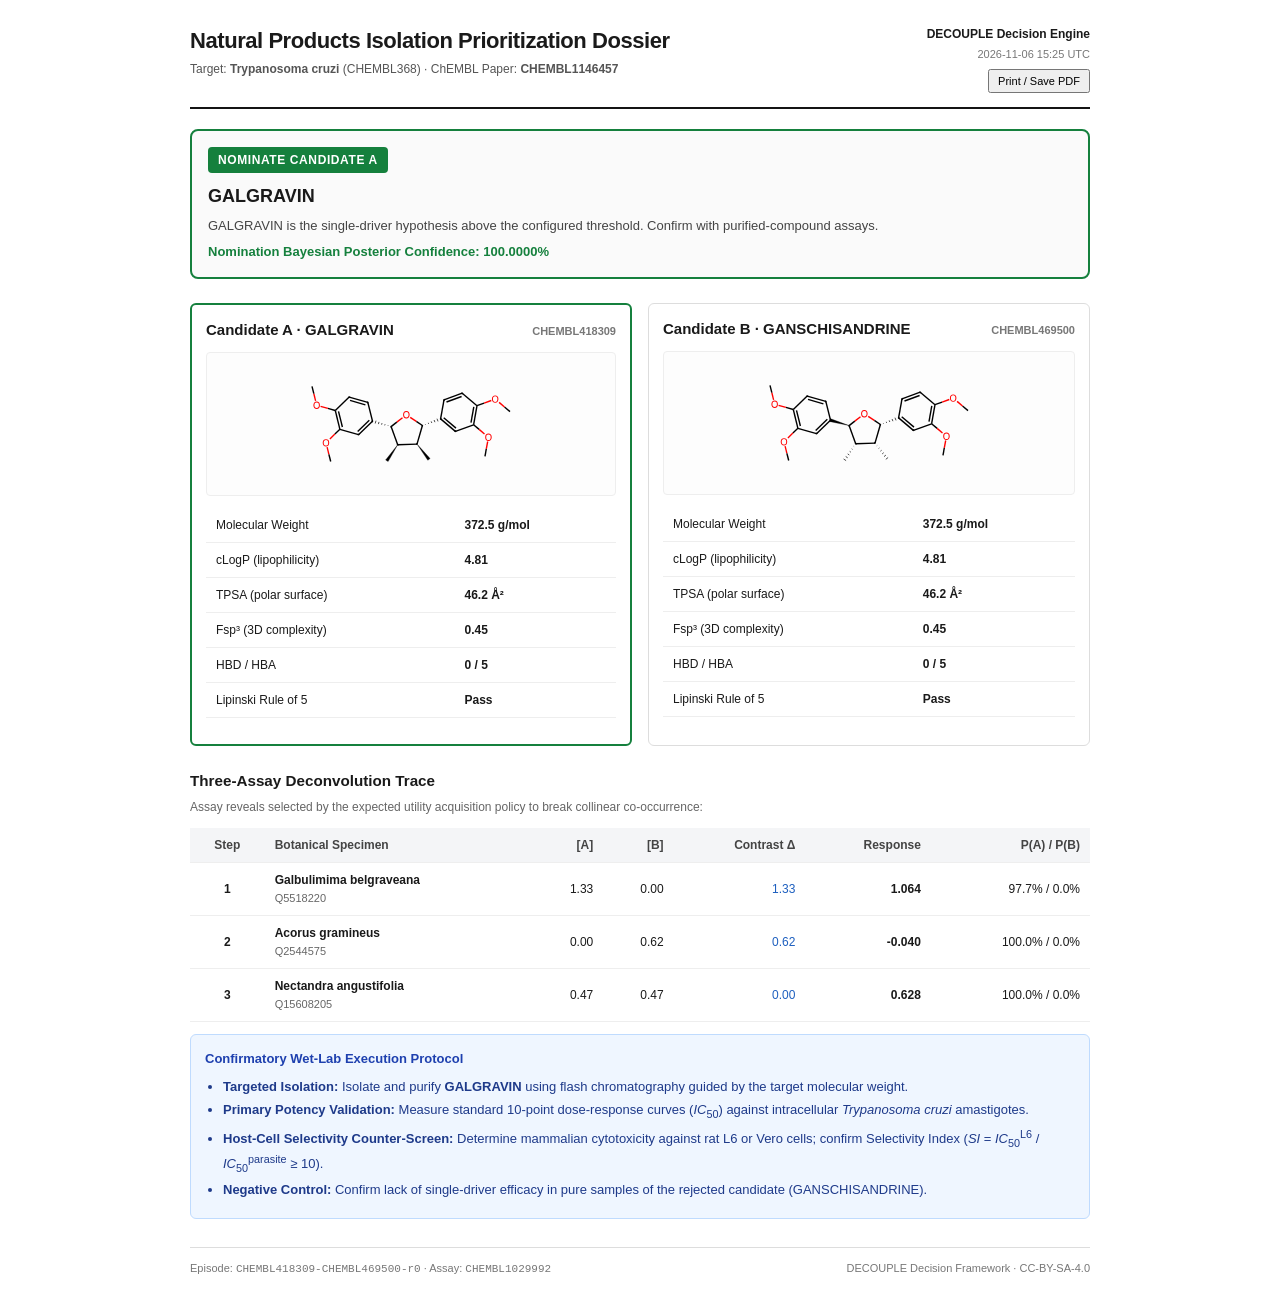
<file: results/dossier.html>
<!doctype html>
<html lang="en">
<head>
<meta charset="utf-8">
<title>DECOUPLE Isolation Dossier · CHEMBL418309-CHEMBL469500-r0</title>
<style>
  @page { size: A4; margin: 18mm; }
  body { font-family: -apple-system, BlinkMacSystemFont, "Segoe UI", Roboto, sans-serif; color: #1a1a1a; line-height: 1.5; margin: 0; padding: 24px; max-width: 900px; margin: auto; font-size: 13px; }
  .header { display: flex; justify-content: space-between; align-items: flex-start; border-bottom: 2px solid #141414; padding-bottom: 14px; margin-bottom: 20px; }
  .header h1 { margin: 0; font-size: 22px; letter-spacing: -0.02em; font-weight: 700; }
  .header p { margin: 3px 0 0; color: #555; font-size: 12px; }
  .decision-box { border: 2px solid #15803d; border-radius: 8px; padding: 16px; margin-bottom: 24px; background: #fafafa; }
  .badge { display: inline-block; background: #15803d; color: white; padding: 4px 10px; border-radius: 4px; font-weight: 700; font-size: 12px; letter-spacing: 0.05em; }
  .decision-box h2 { margin: 10px 0 6px; font-size: 18px; }
  .decision-box p { margin: 0; color: #444; }
  .candidates-grid { display: grid; grid-template-columns: 1fr 1fr; gap: 16px; margin-bottom: 24px; }
  .cand-card { border: 1px solid #ddd; border-radius: 6px; padding: 14px; background: white; }
  .cand-card h3 { margin: 0 0 10px; font-size: 15px; display: flex; justify-content: space-between; align-items: baseline; }
  .struct-box { display: flex; justify-content: center; align-items: center; background: #fdfdfd; border: 1px solid #eee; border-radius: 4px; padding: 6px; height: 130px; margin-bottom: 12px; }
  .struct-box svg { max-height: 120px; max-width: 100%; }
  table { width: 100%; border-collapse: collapse; margin: 12px 0; font-size: 12px; }
  th, td { padding: 8px 10px; border-bottom: 1px solid #eee; text-align: left; }
  th { background: #f4f5f7; font-weight: 600; color: #444; }
  .rec-box { background: #eff6ff; border: 1px solid #bfdbfe; border-radius: 6px; padding: 14px; margin-bottom: 24px; }
  .rec-box h4 { margin: 0 0 8px; color: #1e40af; font-size: 13px; }
  .rec-box ul { margin: 0; padding-left: 18px; color: #1e3a8a; }
  .rec-box li { margin-bottom: 4px; }
  .footer { border-top: 1px solid #ddd; padding-top: 12px; margin-top: 28px; font-size: 11px; color: #777; display: flex; justify-content: space-between; }
  @media print { body { padding: 0; } .no-print { display: none; } }
</style>
</head>
<body>
<div class="header">
  <div>
    <h1>Natural Products Isolation Prioritization Dossier</h1>
    <p>Target: <b>Trypanosoma cruzi</b> (CHEMBL368) · ChEMBL Paper: <b>CHEMBL1146457</b></p>
  </div>
  <div style="text-align:right;">
    <span style="font-weight:600;font-size:12px;">DECOUPLE Decision Engine</span><br>
    <span style="color:#777;font-size:11px;">2026-11-06 15:25 UTC</span><br>
    <button class="no-print" onclick="window.print()" style="margin-top:6px;padding:4px 8px;font-size:11px;cursor:pointer;">Print / Save PDF</button>
  </div>
</div>

<div class="decision-box">
  <span class="badge">NOMINATE CANDIDATE A</span>
  <h2>GALGRAVIN</h2>
  <p>GALGRAVIN is the single-driver hypothesis above the configured threshold. Confirm with purified-compound assays.</p>
  <p style="margin-top:6px;font-weight:600;color:#15803d;">Nomination Bayesian Posterior Confidence: 100.0000%</p>
</div>

<div class="candidates-grid">
  <div class="cand-card" style="border:2px solid #15803d;">
    <h3><span>Candidate A · GALGRAVIN</span> <span style="font-size:11px;color:#777;">CHEMBL418309</span></h3>
    <div class="struct-box"><?xml version='1.0' encoding='iso-8859-1'?>
<svg version='1.1' baseProfile='full'
              xmlns='http://www.w3.org/2000/svg'
                      xmlns:rdkit='http://www.rdkit.org/xml'
                      xmlns:xlink='http://www.w3.org/1999/xlink'
                  xml:space='preserve'
width='220px' height='120px' viewBox='0 0 220 120'>
<!-- END OF HEADER -->
<path class='bond-0 atom-0 atom-1' d='M 209.0,47.6 L 203.5,43.0' style='fill:none;fill-rule:evenodd;stroke:#000000;stroke-width:1.4px;stroke-linecap:butt;stroke-linejoin:miter;stroke-opacity:1' />
<path class='bond-0 atom-0 atom-1' d='M 203.5,43.0 L 198.1,38.4' style='fill:none;fill-rule:evenodd;stroke:#FF0000;stroke-width:1.4px;stroke-linecap:butt;stroke-linejoin:miter;stroke-opacity:1' />
<path class='bond-1 atom-1 atom-2' d='M 190.3,36.5 L 183.1,39.1' style='fill:none;fill-rule:evenodd;stroke:#FF0000;stroke-width:1.4px;stroke-linecap:butt;stroke-linejoin:miter;stroke-opacity:1' />
<path class='bond-1 atom-1 atom-2' d='M 183.1,39.1 L 176.0,41.7' style='fill:none;fill-rule:evenodd;stroke:#000000;stroke-width:1.4px;stroke-linecap:butt;stroke-linejoin:miter;stroke-opacity:1' />
<path class='bond-2 atom-2 atom-3' d='M 176.0,41.7 L 161.2,29.2' style='fill:none;fill-rule:evenodd;stroke:#000000;stroke-width:1.4px;stroke-linecap:butt;stroke-linejoin:miter;stroke-opacity:1' />
<path class='bond-3 atom-3 atom-4' d='M 161.2,29.2 L 143.0,35.8' style='fill:none;fill-rule:evenodd;stroke:#000000;stroke-width:1.4px;stroke-linecap:butt;stroke-linejoin:miter;stroke-opacity:1' />
<path class='bond-3 atom-3 atom-4' d='M 160.6,32.5 L 145.5,38.0' style='fill:none;fill-rule:evenodd;stroke:#000000;stroke-width:1.4px;stroke-linecap:butt;stroke-linejoin:miter;stroke-opacity:1' />
<path class='bond-4 atom-4 atom-5' d='M 143.0,35.8 L 139.6,54.9' style='fill:none;fill-rule:evenodd;stroke:#000000;stroke-width:1.4px;stroke-linecap:butt;stroke-linejoin:miter;stroke-opacity:1' />
<path class='bond-5 atom-6 atom-5' d='M 124.5,60.7 L 124.3,60.1' style='fill:none;fill-rule:evenodd;stroke:#000000;stroke-width:0.7px;stroke-linecap:butt;stroke-linejoin:miter;stroke-opacity:1' />
<path class='bond-5 atom-6 atom-5' d='M 127.6,59.9 L 127.3,58.8' style='fill:none;fill-rule:evenodd;stroke:#000000;stroke-width:0.7px;stroke-linecap:butt;stroke-linejoin:miter;stroke-opacity:1' />
<path class='bond-5 atom-6 atom-5' d='M 130.8,59.0 L 130.2,57.4' style='fill:none;fill-rule:evenodd;stroke:#000000;stroke-width:0.7px;stroke-linecap:butt;stroke-linejoin:miter;stroke-opacity:1' />
<path class='bond-5 atom-6 atom-5' d='M 133.9,58.2 L 133.1,56.0' style='fill:none;fill-rule:evenodd;stroke:#000000;stroke-width:0.7px;stroke-linecap:butt;stroke-linejoin:miter;stroke-opacity:1' />
<path class='bond-5 atom-6 atom-5' d='M 137.0,57.4 L 136.0,54.7' style='fill:none;fill-rule:evenodd;stroke:#000000;stroke-width:0.7px;stroke-linecap:butt;stroke-linejoin:miter;stroke-opacity:1' />
<path class='bond-6 atom-6 atom-7' d='M 121.4,61.5 L 115.3,57.4' style='fill:none;fill-rule:evenodd;stroke:#000000;stroke-width:1.4px;stroke-linecap:butt;stroke-linejoin:miter;stroke-opacity:1' />
<path class='bond-6 atom-6 atom-7' d='M 115.3,57.4 L 109.2,53.3' style='fill:none;fill-rule:evenodd;stroke:#FF0000;stroke-width:1.4px;stroke-linecap:butt;stroke-linejoin:miter;stroke-opacity:1' />
<path class='bond-7 atom-7 atom-8' d='M 101.5,53.7 L 95.8,58.1' style='fill:none;fill-rule:evenodd;stroke:#FF0000;stroke-width:1.4px;stroke-linecap:butt;stroke-linejoin:miter;stroke-opacity:1' />
<path class='bond-7 atom-7 atom-8' d='M 95.8,58.1 L 90.1,62.6' style='fill:none;fill-rule:evenodd;stroke:#000000;stroke-width:1.4px;stroke-linecap:butt;stroke-linejoin:miter;stroke-opacity:1' />
<path class='bond-8 atom-8 atom-9' d='M 87.1,61.4 L 86.9,62.0' style='fill:none;fill-rule:evenodd;stroke:#000000;stroke-width:0.7px;stroke-linecap:butt;stroke-linejoin:miter;stroke-opacity:1' />
<path class='bond-8 atom-8 atom-9' d='M 84.1,60.2 L 83.7,61.4' style='fill:none;fill-rule:evenodd;stroke:#000000;stroke-width:0.7px;stroke-linecap:butt;stroke-linejoin:miter;stroke-opacity:1' />
<path class='bond-8 atom-8 atom-9' d='M 81.0,59.1 L 80.6,60.7' style='fill:none;fill-rule:evenodd;stroke:#000000;stroke-width:0.7px;stroke-linecap:butt;stroke-linejoin:miter;stroke-opacity:1' />
<path class='bond-8 atom-8 atom-9' d='M 78.0,57.9 L 77.4,60.1' style='fill:none;fill-rule:evenodd;stroke:#000000;stroke-width:0.7px;stroke-linecap:butt;stroke-linejoin:miter;stroke-opacity:1' />
<path class='bond-8 atom-8 atom-9' d='M 75.0,56.7 L 74.2,59.5' style='fill:none;fill-rule:evenodd;stroke:#000000;stroke-width:0.7px;stroke-linecap:butt;stroke-linejoin:miter;stroke-opacity:1' />
<path class='bond-9 atom-9 atom-10' d='M 71.5,57.2 L 66.8,38.4' style='fill:none;fill-rule:evenodd;stroke:#000000;stroke-width:1.4px;stroke-linecap:butt;stroke-linejoin:miter;stroke-opacity:1' />
<path class='bond-10 atom-10 atom-11' d='M 66.8,38.4 L 48.2,33.1' style='fill:none;fill-rule:evenodd;stroke:#000000;stroke-width:1.4px;stroke-linecap:butt;stroke-linejoin:miter;stroke-opacity:1' />
<path class='bond-10 atom-10 atom-11' d='M 64.4,40.8 L 49.0,36.3' style='fill:none;fill-rule:evenodd;stroke:#000000;stroke-width:1.4px;stroke-linecap:butt;stroke-linejoin:miter;stroke-opacity:1' />
<path class='bond-11 atom-11 atom-12' d='M 48.2,33.1 L 34.3,46.5' style='fill:none;fill-rule:evenodd;stroke:#000000;stroke-width:1.4px;stroke-linecap:butt;stroke-linejoin:miter;stroke-opacity:1' />
<path class='bond-12 atom-12 atom-13' d='M 34.3,46.5 L 26.9,44.4' style='fill:none;fill-rule:evenodd;stroke:#000000;stroke-width:1.4px;stroke-linecap:butt;stroke-linejoin:miter;stroke-opacity:1' />
<path class='bond-12 atom-12 atom-13' d='M 26.9,44.4 L 19.6,42.3' style='fill:none;fill-rule:evenodd;stroke:#FF0000;stroke-width:1.4px;stroke-linecap:butt;stroke-linejoin:miter;stroke-opacity:1' />
<path class='bond-13 atom-13 atom-14' d='M 14.6,36.9 L 12.8,29.7' style='fill:none;fill-rule:evenodd;stroke:#FF0000;stroke-width:1.4px;stroke-linecap:butt;stroke-linejoin:miter;stroke-opacity:1' />
<path class='bond-13 atom-13 atom-14' d='M 12.8,29.7 L 11.0,22.4' style='fill:none;fill-rule:evenodd;stroke:#000000;stroke-width:1.4px;stroke-linecap:butt;stroke-linejoin:miter;stroke-opacity:1' />
<path class='bond-14 atom-12 atom-15' d='M 34.3,46.5 L 38.9,65.3' style='fill:none;fill-rule:evenodd;stroke:#000000;stroke-width:1.4px;stroke-linecap:butt;stroke-linejoin:miter;stroke-opacity:1' />
<path class='bond-14 atom-12 atom-15' d='M 37.5,47.4 L 41.4,63.0' style='fill:none;fill-rule:evenodd;stroke:#000000;stroke-width:1.4px;stroke-linecap:butt;stroke-linejoin:miter;stroke-opacity:1' />
<path class='bond-15 atom-15 atom-16' d='M 38.9,65.3 L 33.9,70.1' style='fill:none;fill-rule:evenodd;stroke:#000000;stroke-width:1.4px;stroke-linecap:butt;stroke-linejoin:miter;stroke-opacity:1' />
<path class='bond-15 atom-15 atom-16' d='M 33.9,70.1 L 28.9,75.0' style='fill:none;fill-rule:evenodd;stroke:#FF0000;stroke-width:1.4px;stroke-linecap:butt;stroke-linejoin:miter;stroke-opacity:1' />
<path class='bond-16 atom-16 atom-17' d='M 26.1,83.1 L 27.9,90.3' style='fill:none;fill-rule:evenodd;stroke:#FF0000;stroke-width:1.4px;stroke-linecap:butt;stroke-linejoin:miter;stroke-opacity:1' />
<path class='bond-16 atom-16 atom-17' d='M 27.9,90.3 L 29.7,97.5' style='fill:none;fill-rule:evenodd;stroke:#000000;stroke-width:1.4px;stroke-linecap:butt;stroke-linejoin:miter;stroke-opacity:1' />
<path class='bond-17 atom-15 atom-18' d='M 38.9,65.3 L 57.5,70.7' style='fill:none;fill-rule:evenodd;stroke:#000000;stroke-width:1.4px;stroke-linecap:butt;stroke-linejoin:miter;stroke-opacity:1' />
<path class='bond-18 atom-8 atom-19' d='M 90.1,62.6 L 96.7,80.8' style='fill:none;fill-rule:evenodd;stroke:#000000;stroke-width:1.4px;stroke-linecap:butt;stroke-linejoin:miter;stroke-opacity:1' />
<path class='bond-19 atom-19 atom-20' d='M 96.7,80.8 L 87.1,97.6 L 84.6,96.0 Z' style='fill:#000000;fill-rule:evenodd;fill-opacity:1;stroke:#000000;stroke-width:0.3px;stroke-linecap:butt;stroke-linejoin:miter;stroke-miterlimit:10;stroke-opacity:1;' />
<path class='bond-20 atom-19 atom-21' d='M 96.7,80.8 L 116.0,80.1' style='fill:none;fill-rule:evenodd;stroke:#000000;stroke-width:1.4px;stroke-linecap:butt;stroke-linejoin:miter;stroke-opacity:1' />
<path class='bond-21 atom-21 atom-22' d='M 116.0,80.1 L 129.1,94.5 L 126.8,96.3 Z' style='fill:#000000;fill-rule:evenodd;fill-opacity:1;stroke:#000000;stroke-width:0.3px;stroke-linecap:butt;stroke-linejoin:miter;stroke-miterlimit:10;stroke-opacity:1;' />
<path class='bond-22 atom-5 atom-23' d='M 139.6,54.9 L 154.4,67.4' style='fill:none;fill-rule:evenodd;stroke:#000000;stroke-width:1.4px;stroke-linecap:butt;stroke-linejoin:miter;stroke-opacity:1' />
<path class='bond-22 atom-5 atom-23' d='M 142.7,53.8 L 155.0,64.1' style='fill:none;fill-rule:evenodd;stroke:#000000;stroke-width:1.4px;stroke-linecap:butt;stroke-linejoin:miter;stroke-opacity:1' />
<path class='bond-23 atom-23 atom-24' d='M 154.4,67.4 L 172.6,60.8' style='fill:none;fill-rule:evenodd;stroke:#000000;stroke-width:1.4px;stroke-linecap:butt;stroke-linejoin:miter;stroke-opacity:1' />
<path class='bond-24 atom-24 atom-25' d='M 172.6,60.8 L 178.1,65.4' style='fill:none;fill-rule:evenodd;stroke:#000000;stroke-width:1.4px;stroke-linecap:butt;stroke-linejoin:miter;stroke-opacity:1' />
<path class='bond-24 atom-24 atom-25' d='M 178.1,65.4 L 183.5,70.0' style='fill:none;fill-rule:evenodd;stroke:#FF0000;stroke-width:1.4px;stroke-linecap:butt;stroke-linejoin:miter;stroke-opacity:1' />
<path class='bond-25 atom-25 atom-26' d='M 186.7,77.5 L 185.3,84.9' style='fill:none;fill-rule:evenodd;stroke:#FF0000;stroke-width:1.4px;stroke-linecap:butt;stroke-linejoin:miter;stroke-opacity:1' />
<path class='bond-25 atom-25 atom-26' d='M 185.3,84.9 L 184.0,92.3' style='fill:none;fill-rule:evenodd;stroke:#000000;stroke-width:1.4px;stroke-linecap:butt;stroke-linejoin:miter;stroke-opacity:1' />
<path class='bond-26 atom-24 atom-2' d='M 172.6,60.8 L 176.0,41.7' style='fill:none;fill-rule:evenodd;stroke:#000000;stroke-width:1.4px;stroke-linecap:butt;stroke-linejoin:miter;stroke-opacity:1' />
<path class='bond-26 atom-24 atom-2' d='M 170.0,58.6 L 172.8,42.8' style='fill:none;fill-rule:evenodd;stroke:#000000;stroke-width:1.4px;stroke-linecap:butt;stroke-linejoin:miter;stroke-opacity:1' />
<path class='bond-27 atom-21 atom-6' d='M 116.0,80.1 L 121.4,61.5' style='fill:none;fill-rule:evenodd;stroke:#000000;stroke-width:1.4px;stroke-linecap:butt;stroke-linejoin:miter;stroke-opacity:1' />
<path class='bond-28 atom-18 atom-9' d='M 57.5,70.7 L 71.5,57.2' style='fill:none;fill-rule:evenodd;stroke:#000000;stroke-width:1.4px;stroke-linecap:butt;stroke-linejoin:miter;stroke-opacity:1' />
<path class='bond-28 atom-18 atom-9' d='M 56.7,67.4 L 68.3,56.3' style='fill:none;fill-rule:evenodd;stroke:#000000;stroke-width:1.4px;stroke-linecap:butt;stroke-linejoin:miter;stroke-opacity:1' />
<path d='M 161.9,29.9 L 161.2,29.2 L 160.3,29.6' style='fill:none;stroke:#000000;stroke-width:1.4px;stroke-linecap:butt;stroke-linejoin:miter;stroke-miterlimit:10;stroke-opacity:1;' />
<path d='M 143.9,35.5 L 143.0,35.8 L 142.8,36.8' style='fill:none;stroke:#000000;stroke-width:1.4px;stroke-linecap:butt;stroke-linejoin:miter;stroke-miterlimit:10;stroke-opacity:1;' />
<path d='M 139.8,54.0 L 139.6,54.9 L 140.3,55.5' style='fill:none;stroke:#000000;stroke-width:1.4px;stroke-linecap:butt;stroke-linejoin:miter;stroke-miterlimit:10;stroke-opacity:1;' />
<path d='M 121.1,61.3 L 121.4,61.5 L 121.1,62.4' style='fill:none;stroke:#000000;stroke-width:1.4px;stroke-linecap:butt;stroke-linejoin:miter;stroke-miterlimit:10;stroke-opacity:1;' />
<path d='M 90.4,62.4 L 90.1,62.6 L 90.4,63.5' style='fill:none;stroke:#000000;stroke-width:1.4px;stroke-linecap:butt;stroke-linejoin:miter;stroke-miterlimit:10;stroke-opacity:1;' />
<path d='M 71.2,56.3 L 71.5,57.2 L 70.8,57.9' style='fill:none;stroke:#000000;stroke-width:1.4px;stroke-linecap:butt;stroke-linejoin:miter;stroke-miterlimit:10;stroke-opacity:1;' />
<path d='M 67.0,39.4 L 66.8,38.4 L 65.9,38.2' style='fill:none;stroke:#000000;stroke-width:1.4px;stroke-linecap:butt;stroke-linejoin:miter;stroke-miterlimit:10;stroke-opacity:1;' />
<path d='M 49.1,33.3 L 48.2,33.1 L 47.5,33.8' style='fill:none;stroke:#000000;stroke-width:1.4px;stroke-linecap:butt;stroke-linejoin:miter;stroke-miterlimit:10;stroke-opacity:1;' />
<path d='M 56.6,70.4 L 57.5,70.7 L 58.2,70.0' style='fill:none;stroke:#000000;stroke-width:1.4px;stroke-linecap:butt;stroke-linejoin:miter;stroke-miterlimit:10;stroke-opacity:1;' />
<path d='M 96.4,79.9 L 96.7,80.8 L 97.7,80.7' style='fill:none;stroke:#000000;stroke-width:1.4px;stroke-linecap:butt;stroke-linejoin:miter;stroke-miterlimit:10;stroke-opacity:1;' />
<path d='M 115.1,80.1 L 116.0,80.1 L 116.3,79.2' style='fill:none;stroke:#000000;stroke-width:1.4px;stroke-linecap:butt;stroke-linejoin:miter;stroke-miterlimit:10;stroke-opacity:1;' />
<path d='M 153.7,66.7 L 154.4,67.4 L 155.3,67.0' style='fill:none;stroke:#000000;stroke-width:1.4px;stroke-linecap:butt;stroke-linejoin:miter;stroke-miterlimit:10;stroke-opacity:1;' />
<path class='atom-1' d='M 190.9 35.1
Q 190.9 33.4, 191.8 32.5
Q 192.6 31.5, 194.2 31.5
Q 195.8 31.5, 196.6 32.5
Q 197.4 33.4, 197.4 35.1
Q 197.4 36.8, 196.6 37.8
Q 195.7 38.8, 194.2 38.8
Q 192.6 38.8, 191.8 37.8
Q 190.9 36.8, 190.9 35.1
M 194.2 38.0
Q 195.3 38.0, 195.8 37.3
Q 196.4 36.5, 196.4 35.1
Q 196.4 33.7, 195.8 33.0
Q 195.3 32.3, 194.2 32.3
Q 193.1 32.3, 192.5 33.0
Q 191.9 33.7, 191.9 35.1
Q 191.9 36.5, 192.5 37.3
Q 193.1 38.0, 194.2 38.0
' fill='#FF0000'/>
<path class='atom-7' d='M 102.1 50.7
Q 102.1 49.0, 102.9 48.0
Q 103.8 47.1, 105.3 47.1
Q 106.9 47.1, 107.8 48.0
Q 108.6 49.0, 108.6 50.7
Q 108.6 52.4, 107.7 53.4
Q 106.9 54.4, 105.3 54.4
Q 103.8 54.4, 102.9 53.4
Q 102.1 52.4, 102.1 50.7
M 105.3 53.6
Q 106.4 53.6, 107.0 52.8
Q 107.6 52.1, 107.6 50.7
Q 107.6 49.3, 107.0 48.6
Q 106.4 47.9, 105.3 47.9
Q 104.3 47.9, 103.7 48.6
Q 103.1 49.3, 103.1 50.7
Q 103.1 52.1, 103.7 52.8
Q 104.3 53.6, 105.3 53.6
' fill='#FF0000'/>
<path class='atom-13' d='M 12.4 41.2
Q 12.4 39.5, 13.3 38.5
Q 14.1 37.6, 15.7 37.6
Q 17.2 37.6, 18.1 38.5
Q 18.9 39.5, 18.9 41.2
Q 18.9 42.9, 18.1 43.9
Q 17.2 44.9, 15.7 44.9
Q 14.1 44.9, 13.3 43.9
Q 12.4 42.9, 12.4 41.2
M 15.7 44.1
Q 16.7 44.1, 17.3 43.3
Q 17.9 42.6, 17.9 41.2
Q 17.9 39.8, 17.3 39.1
Q 16.7 38.4, 15.7 38.4
Q 14.6 38.4, 14.0 39.1
Q 13.4 39.8, 13.4 41.2
Q 13.4 42.6, 14.0 43.3
Q 14.6 44.1, 15.7 44.1
' fill='#FF0000'/>
<path class='atom-16' d='M 21.7 78.8
Q 21.7 77.1, 22.6 76.1
Q 23.4 75.2, 25.0 75.2
Q 26.6 75.2, 27.4 76.1
Q 28.2 77.1, 28.2 78.8
Q 28.2 80.5, 27.4 81.5
Q 26.5 82.4, 25.0 82.4
Q 23.4 82.4, 22.6 81.5
Q 21.7 80.5, 21.7 78.8
M 25.0 81.6
Q 26.1 81.6, 26.7 80.9
Q 27.2 80.2, 27.2 78.8
Q 27.2 77.4, 26.7 76.7
Q 26.1 76.0, 25.0 76.0
Q 23.9 76.0, 23.3 76.7
Q 22.7 77.4, 22.7 78.8
Q 22.7 80.2, 23.3 80.9
Q 23.9 81.6, 25.0 81.6
' fill='#FF0000'/>
<path class='atom-25' d='M 184.2 73.2
Q 184.2 71.5, 185.0 70.6
Q 185.9 69.6, 187.4 69.6
Q 189.0 69.6, 189.8 70.6
Q 190.7 71.5, 190.7 73.2
Q 190.7 75.0, 189.8 75.9
Q 189.0 76.9, 187.4 76.9
Q 185.9 76.9, 185.0 75.9
Q 184.2 75.0, 184.2 73.2
M 187.4 76.1
Q 188.5 76.1, 189.1 75.4
Q 189.7 74.7, 189.7 73.2
Q 189.7 71.8, 189.1 71.1
Q 188.5 70.4, 187.4 70.4
Q 186.3 70.4, 185.8 71.1
Q 185.2 71.8, 185.2 73.2
Q 185.2 74.7, 185.8 75.4
Q 186.3 76.1, 187.4 76.1
' fill='#FF0000'/>
</svg>
</div>
    <table>
      <tr><td>Molecular Weight</td><td><b>372.5 g/mol</b></td></tr>
      <tr><td>cLogP (lipophilicity)</td><td><b>4.81</b></td></tr>
      <tr><td>TPSA (polar surface)</td><td><b>46.2 Å²</b></td></tr>
      <tr><td>Fsp³ (3D complexity)</td><td><b>0.45</b></td></tr>
      <tr><td>HBD / HBA</td><td><b>0 / 5</b></td></tr>
      <tr><td>Lipinski Rule of 5</td><td><b>Pass</b></td></tr>
    </table>
  </div>
  <div class="cand-card" style="">
    <h3><span>Candidate B · GANSCHISANDRINE</span> <span style="font-size:11px;color:#777;">CHEMBL469500</span></h3>
    <div class="struct-box"><?xml version='1.0' encoding='iso-8859-1'?>
<svg version='1.1' baseProfile='full'
              xmlns='http://www.w3.org/2000/svg'
                      xmlns:rdkit='http://www.rdkit.org/xml'
                      xmlns:xlink='http://www.w3.org/1999/xlink'
                  xml:space='preserve'
width='220px' height='120px' viewBox='0 0 220 120'>
<!-- END OF HEADER -->
<path class='bond-0 atom-0 atom-1' d='M 209.0,47.6 L 203.5,43.0' style='fill:none;fill-rule:evenodd;stroke:#000000;stroke-width:1.4px;stroke-linecap:butt;stroke-linejoin:miter;stroke-opacity:1' />
<path class='bond-0 atom-0 atom-1' d='M 203.5,43.0 L 198.1,38.4' style='fill:none;fill-rule:evenodd;stroke:#FF0000;stroke-width:1.4px;stroke-linecap:butt;stroke-linejoin:miter;stroke-opacity:1' />
<path class='bond-1 atom-1 atom-2' d='M 190.3,36.5 L 183.1,39.1' style='fill:none;fill-rule:evenodd;stroke:#FF0000;stroke-width:1.4px;stroke-linecap:butt;stroke-linejoin:miter;stroke-opacity:1' />
<path class='bond-1 atom-1 atom-2' d='M 183.1,39.1 L 176.0,41.7' style='fill:none;fill-rule:evenodd;stroke:#000000;stroke-width:1.4px;stroke-linecap:butt;stroke-linejoin:miter;stroke-opacity:1' />
<path class='bond-2 atom-2 atom-3' d='M 176.0,41.7 L 161.2,29.2' style='fill:none;fill-rule:evenodd;stroke:#000000;stroke-width:1.4px;stroke-linecap:butt;stroke-linejoin:miter;stroke-opacity:1' />
<path class='bond-3 atom-3 atom-4' d='M 161.2,29.2 L 143.0,35.8' style='fill:none;fill-rule:evenodd;stroke:#000000;stroke-width:1.4px;stroke-linecap:butt;stroke-linejoin:miter;stroke-opacity:1' />
<path class='bond-3 atom-3 atom-4' d='M 160.6,32.5 L 145.5,38.0' style='fill:none;fill-rule:evenodd;stroke:#000000;stroke-width:1.4px;stroke-linecap:butt;stroke-linejoin:miter;stroke-opacity:1' />
<path class='bond-4 atom-4 atom-5' d='M 143.0,35.8 L 139.6,54.9' style='fill:none;fill-rule:evenodd;stroke:#000000;stroke-width:1.4px;stroke-linecap:butt;stroke-linejoin:miter;stroke-opacity:1' />
<path class='bond-5 atom-6 atom-5' d='M 124.5,60.7 L 124.3,60.1' style='fill:none;fill-rule:evenodd;stroke:#000000;stroke-width:0.7px;stroke-linecap:butt;stroke-linejoin:miter;stroke-opacity:1' />
<path class='bond-5 atom-6 atom-5' d='M 127.6,59.9 L 127.3,58.8' style='fill:none;fill-rule:evenodd;stroke:#000000;stroke-width:0.7px;stroke-linecap:butt;stroke-linejoin:miter;stroke-opacity:1' />
<path class='bond-5 atom-6 atom-5' d='M 130.8,59.0 L 130.2,57.4' style='fill:none;fill-rule:evenodd;stroke:#000000;stroke-width:0.7px;stroke-linecap:butt;stroke-linejoin:miter;stroke-opacity:1' />
<path class='bond-5 atom-6 atom-5' d='M 133.9,58.2 L 133.1,56.0' style='fill:none;fill-rule:evenodd;stroke:#000000;stroke-width:0.7px;stroke-linecap:butt;stroke-linejoin:miter;stroke-opacity:1' />
<path class='bond-5 atom-6 atom-5' d='M 137.0,57.4 L 136.0,54.7' style='fill:none;fill-rule:evenodd;stroke:#000000;stroke-width:0.7px;stroke-linecap:butt;stroke-linejoin:miter;stroke-opacity:1' />
<path class='bond-6 atom-6 atom-7' d='M 121.4,61.5 L 115.3,57.4' style='fill:none;fill-rule:evenodd;stroke:#000000;stroke-width:1.4px;stroke-linecap:butt;stroke-linejoin:miter;stroke-opacity:1' />
<path class='bond-6 atom-6 atom-7' d='M 115.3,57.4 L 109.2,53.3' style='fill:none;fill-rule:evenodd;stroke:#FF0000;stroke-width:1.4px;stroke-linecap:butt;stroke-linejoin:miter;stroke-opacity:1' />
<path class='bond-7 atom-7 atom-8' d='M 101.5,53.7 L 95.8,58.1' style='fill:none;fill-rule:evenodd;stroke:#FF0000;stroke-width:1.4px;stroke-linecap:butt;stroke-linejoin:miter;stroke-opacity:1' />
<path class='bond-7 atom-7 atom-8' d='M 95.8,58.1 L 90.1,62.6' style='fill:none;fill-rule:evenodd;stroke:#000000;stroke-width:1.4px;stroke-linecap:butt;stroke-linejoin:miter;stroke-opacity:1' />
<path class='bond-8 atom-8 atom-9' d='M 90.1,62.6 L 70.2,58.4 L 71.5,57.2 L 71.1,55.5 Z' style='fill:#000000;fill-rule:evenodd;fill-opacity:1;stroke:#000000;stroke-width:0.3px;stroke-linecap:butt;stroke-linejoin:miter;stroke-miterlimit:10;stroke-opacity:1;' />
<path class='bond-9 atom-9 atom-10' d='M 71.5,57.2 L 66.8,38.4' style='fill:none;fill-rule:evenodd;stroke:#000000;stroke-width:1.4px;stroke-linecap:butt;stroke-linejoin:miter;stroke-opacity:1' />
<path class='bond-10 atom-10 atom-11' d='M 66.8,38.4 L 48.2,33.1' style='fill:none;fill-rule:evenodd;stroke:#000000;stroke-width:1.4px;stroke-linecap:butt;stroke-linejoin:miter;stroke-opacity:1' />
<path class='bond-10 atom-10 atom-11' d='M 64.4,40.8 L 49.0,36.3' style='fill:none;fill-rule:evenodd;stroke:#000000;stroke-width:1.4px;stroke-linecap:butt;stroke-linejoin:miter;stroke-opacity:1' />
<path class='bond-11 atom-11 atom-12' d='M 48.2,33.1 L 34.3,46.5' style='fill:none;fill-rule:evenodd;stroke:#000000;stroke-width:1.4px;stroke-linecap:butt;stroke-linejoin:miter;stroke-opacity:1' />
<path class='bond-12 atom-12 atom-13' d='M 34.3,46.5 L 26.9,44.4' style='fill:none;fill-rule:evenodd;stroke:#000000;stroke-width:1.4px;stroke-linecap:butt;stroke-linejoin:miter;stroke-opacity:1' />
<path class='bond-12 atom-12 atom-13' d='M 26.9,44.4 L 19.6,42.3' style='fill:none;fill-rule:evenodd;stroke:#FF0000;stroke-width:1.4px;stroke-linecap:butt;stroke-linejoin:miter;stroke-opacity:1' />
<path class='bond-13 atom-13 atom-14' d='M 14.6,36.9 L 12.8,29.7' style='fill:none;fill-rule:evenodd;stroke:#FF0000;stroke-width:1.4px;stroke-linecap:butt;stroke-linejoin:miter;stroke-opacity:1' />
<path class='bond-13 atom-13 atom-14' d='M 12.8,29.7 L 11.0,22.4' style='fill:none;fill-rule:evenodd;stroke:#000000;stroke-width:1.4px;stroke-linecap:butt;stroke-linejoin:miter;stroke-opacity:1' />
<path class='bond-14 atom-12 atom-15' d='M 34.3,46.5 L 38.9,65.3' style='fill:none;fill-rule:evenodd;stroke:#000000;stroke-width:1.4px;stroke-linecap:butt;stroke-linejoin:miter;stroke-opacity:1' />
<path class='bond-14 atom-12 atom-15' d='M 37.5,47.4 L 41.4,63.0' style='fill:none;fill-rule:evenodd;stroke:#000000;stroke-width:1.4px;stroke-linecap:butt;stroke-linejoin:miter;stroke-opacity:1' />
<path class='bond-15 atom-15 atom-16' d='M 38.9,65.3 L 33.9,70.1' style='fill:none;fill-rule:evenodd;stroke:#000000;stroke-width:1.4px;stroke-linecap:butt;stroke-linejoin:miter;stroke-opacity:1' />
<path class='bond-15 atom-15 atom-16' d='M 33.9,70.1 L 28.9,75.0' style='fill:none;fill-rule:evenodd;stroke:#FF0000;stroke-width:1.4px;stroke-linecap:butt;stroke-linejoin:miter;stroke-opacity:1' />
<path class='bond-16 atom-16 atom-17' d='M 26.1,83.1 L 27.9,90.3' style='fill:none;fill-rule:evenodd;stroke:#FF0000;stroke-width:1.4px;stroke-linecap:butt;stroke-linejoin:miter;stroke-opacity:1' />
<path class='bond-16 atom-16 atom-17' d='M 27.9,90.3 L 29.7,97.5' style='fill:none;fill-rule:evenodd;stroke:#000000;stroke-width:1.4px;stroke-linecap:butt;stroke-linejoin:miter;stroke-opacity:1' />
<path class='bond-17 atom-15 atom-18' d='M 38.9,65.3 L 57.5,70.7' style='fill:none;fill-rule:evenodd;stroke:#000000;stroke-width:1.4px;stroke-linecap:butt;stroke-linejoin:miter;stroke-opacity:1' />
<path class='bond-18 atom-8 atom-19' d='M 90.1,62.6 L 96.7,80.8' style='fill:none;fill-rule:evenodd;stroke:#000000;stroke-width:1.4px;stroke-linecap:butt;stroke-linejoin:miter;stroke-opacity:1' />
<path class='bond-19 atom-19 atom-20' d='M 95.1,83.6 L 94.7,83.3' style='fill:none;fill-rule:evenodd;stroke:#000000;stroke-width:0.7px;stroke-linecap:butt;stroke-linejoin:miter;stroke-opacity:1' />
<path class='bond-19 atom-19 atom-20' d='M 93.5,86.4 L 92.7,85.8' style='fill:none;fill-rule:evenodd;stroke:#000000;stroke-width:0.7px;stroke-linecap:butt;stroke-linejoin:miter;stroke-opacity:1' />
<path class='bond-19 atom-19 atom-20' d='M 91.9,89.2 L 90.7,88.4' style='fill:none;fill-rule:evenodd;stroke:#000000;stroke-width:0.7px;stroke-linecap:butt;stroke-linejoin:miter;stroke-opacity:1' />
<path class='bond-19 atom-19 atom-20' d='M 90.3,92.0 L 88.7,90.9' style='fill:none;fill-rule:evenodd;stroke:#000000;stroke-width:0.7px;stroke-linecap:butt;stroke-linejoin:miter;stroke-opacity:1' />
<path class='bond-19 atom-19 atom-20' d='M 88.7,94.8 L 86.7,93.5' style='fill:none;fill-rule:evenodd;stroke:#000000;stroke-width:0.7px;stroke-linecap:butt;stroke-linejoin:miter;stroke-opacity:1' />
<path class='bond-19 atom-19 atom-20' d='M 87.1,97.6 L 84.6,96.0' style='fill:none;fill-rule:evenodd;stroke:#000000;stroke-width:0.7px;stroke-linecap:butt;stroke-linejoin:miter;stroke-opacity:1' />
<path class='bond-20 atom-19 atom-21' d='M 96.7,80.8 L 116.0,80.1' style='fill:none;fill-rule:evenodd;stroke:#000000;stroke-width:1.4px;stroke-linecap:butt;stroke-linejoin:miter;stroke-opacity:1' />
<path class='bond-21 atom-21 atom-22' d='M 118.2,82.5 L 117.8,82.8' style='fill:none;fill-rule:evenodd;stroke:#000000;stroke-width:0.7px;stroke-linecap:butt;stroke-linejoin:miter;stroke-opacity:1' />
<path class='bond-21 atom-21 atom-22' d='M 120.4,84.9 L 119.6,85.5' style='fill:none;fill-rule:evenodd;stroke:#000000;stroke-width:0.7px;stroke-linecap:butt;stroke-linejoin:miter;stroke-opacity:1' />
<path class='bond-21 atom-21 atom-22' d='M 122.6,87.3 L 121.4,88.2' style='fill:none;fill-rule:evenodd;stroke:#000000;stroke-width:0.7px;stroke-linecap:butt;stroke-linejoin:miter;stroke-opacity:1' />
<path class='bond-21 atom-21 atom-22' d='M 124.7,89.7 L 123.2,90.9' style='fill:none;fill-rule:evenodd;stroke:#000000;stroke-width:0.7px;stroke-linecap:butt;stroke-linejoin:miter;stroke-opacity:1' />
<path class='bond-21 atom-21 atom-22' d='M 126.9,92.1 L 125.0,93.6' style='fill:none;fill-rule:evenodd;stroke:#000000;stroke-width:0.7px;stroke-linecap:butt;stroke-linejoin:miter;stroke-opacity:1' />
<path class='bond-21 atom-21 atom-22' d='M 129.1,94.5 L 126.8,96.3' style='fill:none;fill-rule:evenodd;stroke:#000000;stroke-width:0.7px;stroke-linecap:butt;stroke-linejoin:miter;stroke-opacity:1' />
<path class='bond-22 atom-5 atom-23' d='M 139.6,54.9 L 154.4,67.4' style='fill:none;fill-rule:evenodd;stroke:#000000;stroke-width:1.4px;stroke-linecap:butt;stroke-linejoin:miter;stroke-opacity:1' />
<path class='bond-22 atom-5 atom-23' d='M 142.7,53.8 L 155.0,64.1' style='fill:none;fill-rule:evenodd;stroke:#000000;stroke-width:1.4px;stroke-linecap:butt;stroke-linejoin:miter;stroke-opacity:1' />
<path class='bond-23 atom-23 atom-24' d='M 154.4,67.4 L 172.6,60.8' style='fill:none;fill-rule:evenodd;stroke:#000000;stroke-width:1.4px;stroke-linecap:butt;stroke-linejoin:miter;stroke-opacity:1' />
<path class='bond-24 atom-24 atom-25' d='M 172.6,60.8 L 178.1,65.4' style='fill:none;fill-rule:evenodd;stroke:#000000;stroke-width:1.4px;stroke-linecap:butt;stroke-linejoin:miter;stroke-opacity:1' />
<path class='bond-24 atom-24 atom-25' d='M 178.1,65.4 L 183.5,70.0' style='fill:none;fill-rule:evenodd;stroke:#FF0000;stroke-width:1.4px;stroke-linecap:butt;stroke-linejoin:miter;stroke-opacity:1' />
<path class='bond-25 atom-25 atom-26' d='M 186.7,77.5 L 185.3,84.9' style='fill:none;fill-rule:evenodd;stroke:#FF0000;stroke-width:1.4px;stroke-linecap:butt;stroke-linejoin:miter;stroke-opacity:1' />
<path class='bond-25 atom-25 atom-26' d='M 185.3,84.9 L 184.0,92.3' style='fill:none;fill-rule:evenodd;stroke:#000000;stroke-width:1.4px;stroke-linecap:butt;stroke-linejoin:miter;stroke-opacity:1' />
<path class='bond-26 atom-24 atom-2' d='M 172.6,60.8 L 176.0,41.7' style='fill:none;fill-rule:evenodd;stroke:#000000;stroke-width:1.4px;stroke-linecap:butt;stroke-linejoin:miter;stroke-opacity:1' />
<path class='bond-26 atom-24 atom-2' d='M 170.0,58.6 L 172.8,42.8' style='fill:none;fill-rule:evenodd;stroke:#000000;stroke-width:1.4px;stroke-linecap:butt;stroke-linejoin:miter;stroke-opacity:1' />
<path class='bond-27 atom-21 atom-6' d='M 116.0,80.1 L 121.4,61.5' style='fill:none;fill-rule:evenodd;stroke:#000000;stroke-width:1.4px;stroke-linecap:butt;stroke-linejoin:miter;stroke-opacity:1' />
<path class='bond-28 atom-18 atom-9' d='M 57.5,70.7 L 71.5,57.2' style='fill:none;fill-rule:evenodd;stroke:#000000;stroke-width:1.4px;stroke-linecap:butt;stroke-linejoin:miter;stroke-opacity:1' />
<path class='bond-28 atom-18 atom-9' d='M 56.7,67.4 L 68.3,56.3' style='fill:none;fill-rule:evenodd;stroke:#000000;stroke-width:1.4px;stroke-linecap:butt;stroke-linejoin:miter;stroke-opacity:1' />
<path d='M 161.9,29.9 L 161.2,29.2 L 160.3,29.6' style='fill:none;stroke:#000000;stroke-width:1.4px;stroke-linecap:butt;stroke-linejoin:miter;stroke-miterlimit:10;stroke-opacity:1;' />
<path d='M 143.9,35.5 L 143.0,35.8 L 142.8,36.8' style='fill:none;stroke:#000000;stroke-width:1.4px;stroke-linecap:butt;stroke-linejoin:miter;stroke-miterlimit:10;stroke-opacity:1;' />
<path d='M 139.8,54.0 L 139.6,54.9 L 140.3,55.5' style='fill:none;stroke:#000000;stroke-width:1.4px;stroke-linecap:butt;stroke-linejoin:miter;stroke-miterlimit:10;stroke-opacity:1;' />
<path d='M 121.1,61.3 L 121.4,61.5 L 121.1,62.4' style='fill:none;stroke:#000000;stroke-width:1.4px;stroke-linecap:butt;stroke-linejoin:miter;stroke-miterlimit:10;stroke-opacity:1;' />
<path d='M 90.4,62.4 L 90.1,62.6 L 90.4,63.5' style='fill:none;stroke:#000000;stroke-width:1.4px;stroke-linecap:butt;stroke-linejoin:miter;stroke-miterlimit:10;stroke-opacity:1;' />
<path d='M 71.2,56.3 L 71.5,57.2 L 70.8,57.9' style='fill:none;stroke:#000000;stroke-width:1.4px;stroke-linecap:butt;stroke-linejoin:miter;stroke-miterlimit:10;stroke-opacity:1;' />
<path d='M 67.0,39.4 L 66.8,38.4 L 65.9,38.2' style='fill:none;stroke:#000000;stroke-width:1.4px;stroke-linecap:butt;stroke-linejoin:miter;stroke-miterlimit:10;stroke-opacity:1;' />
<path d='M 49.1,33.3 L 48.2,33.1 L 47.5,33.8' style='fill:none;stroke:#000000;stroke-width:1.4px;stroke-linecap:butt;stroke-linejoin:miter;stroke-miterlimit:10;stroke-opacity:1;' />
<path d='M 56.6,70.4 L 57.5,70.7 L 58.2,70.0' style='fill:none;stroke:#000000;stroke-width:1.4px;stroke-linecap:butt;stroke-linejoin:miter;stroke-miterlimit:10;stroke-opacity:1;' />
<path d='M 96.4,79.9 L 96.7,80.8 L 97.7,80.7' style='fill:none;stroke:#000000;stroke-width:1.4px;stroke-linecap:butt;stroke-linejoin:miter;stroke-miterlimit:10;stroke-opacity:1;' />
<path d='M 115.1,80.1 L 116.0,80.1 L 116.3,79.2' style='fill:none;stroke:#000000;stroke-width:1.4px;stroke-linecap:butt;stroke-linejoin:miter;stroke-miterlimit:10;stroke-opacity:1;' />
<path d='M 153.7,66.7 L 154.4,67.4 L 155.3,67.0' style='fill:none;stroke:#000000;stroke-width:1.4px;stroke-linecap:butt;stroke-linejoin:miter;stroke-miterlimit:10;stroke-opacity:1;' />
<path class='atom-1' d='M 190.9 35.1
Q 190.9 33.4, 191.8 32.5
Q 192.6 31.5, 194.2 31.5
Q 195.8 31.5, 196.6 32.5
Q 197.4 33.4, 197.4 35.1
Q 197.4 36.8, 196.6 37.8
Q 195.7 38.8, 194.2 38.8
Q 192.6 38.8, 191.8 37.8
Q 190.9 36.8, 190.9 35.1
M 194.2 38.0
Q 195.3 38.0, 195.8 37.3
Q 196.4 36.5, 196.4 35.1
Q 196.4 33.7, 195.8 33.0
Q 195.3 32.3, 194.2 32.3
Q 193.1 32.3, 192.5 33.0
Q 191.9 33.7, 191.9 35.1
Q 191.9 36.5, 192.5 37.3
Q 193.1 38.0, 194.2 38.0
' fill='#FF0000'/>
<path class='atom-7' d='M 102.1 50.7
Q 102.1 49.0, 102.9 48.0
Q 103.8 47.1, 105.3 47.1
Q 106.9 47.1, 107.8 48.0
Q 108.6 49.0, 108.6 50.7
Q 108.6 52.4, 107.7 53.4
Q 106.9 54.4, 105.3 54.4
Q 103.8 54.4, 102.9 53.4
Q 102.1 52.4, 102.1 50.7
M 105.3 53.6
Q 106.4 53.6, 107.0 52.8
Q 107.6 52.1, 107.6 50.7
Q 107.6 49.3, 107.0 48.6
Q 106.4 47.9, 105.3 47.9
Q 104.3 47.9, 103.7 48.6
Q 103.1 49.3, 103.1 50.7
Q 103.1 52.1, 103.7 52.8
Q 104.3 53.6, 105.3 53.6
' fill='#FF0000'/>
<path class='atom-13' d='M 12.4 41.2
Q 12.4 39.5, 13.3 38.5
Q 14.1 37.6, 15.7 37.6
Q 17.2 37.6, 18.1 38.5
Q 18.9 39.5, 18.9 41.2
Q 18.9 42.9, 18.1 43.9
Q 17.2 44.9, 15.7 44.9
Q 14.1 44.9, 13.3 43.9
Q 12.4 42.9, 12.4 41.2
M 15.7 44.1
Q 16.7 44.1, 17.3 43.3
Q 17.9 42.6, 17.9 41.2
Q 17.9 39.8, 17.3 39.1
Q 16.7 38.4, 15.7 38.4
Q 14.6 38.4, 14.0 39.1
Q 13.4 39.8, 13.4 41.2
Q 13.4 42.6, 14.0 43.3
Q 14.6 44.1, 15.7 44.1
' fill='#FF0000'/>
<path class='atom-16' d='M 21.7 78.8
Q 21.7 77.1, 22.6 76.1
Q 23.4 75.2, 25.0 75.2
Q 26.6 75.2, 27.4 76.1
Q 28.2 77.1, 28.2 78.8
Q 28.2 80.5, 27.4 81.5
Q 26.5 82.4, 25.0 82.4
Q 23.4 82.4, 22.6 81.5
Q 21.7 80.5, 21.7 78.8
M 25.0 81.6
Q 26.1 81.6, 26.7 80.9
Q 27.2 80.2, 27.2 78.8
Q 27.2 77.4, 26.7 76.7
Q 26.1 76.0, 25.0 76.0
Q 23.9 76.0, 23.3 76.7
Q 22.7 77.4, 22.7 78.8
Q 22.7 80.2, 23.3 80.9
Q 23.9 81.6, 25.0 81.6
' fill='#FF0000'/>
<path class='atom-25' d='M 184.2 73.2
Q 184.2 71.5, 185.0 70.6
Q 185.9 69.6, 187.4 69.6
Q 189.0 69.6, 189.8 70.6
Q 190.7 71.5, 190.7 73.2
Q 190.7 75.0, 189.8 75.9
Q 189.0 76.9, 187.4 76.9
Q 185.9 76.9, 185.0 75.9
Q 184.2 75.0, 184.2 73.2
M 187.4 76.1
Q 188.5 76.1, 189.1 75.4
Q 189.7 74.7, 189.7 73.2
Q 189.7 71.8, 189.1 71.1
Q 188.5 70.4, 187.4 70.4
Q 186.3 70.4, 185.8 71.1
Q 185.2 71.8, 185.2 73.2
Q 185.2 74.7, 185.8 75.4
Q 186.3 76.1, 187.4 76.1
' fill='#FF0000'/>
</svg>
</div>
    <table>
      <tr><td>Molecular Weight</td><td><b>372.5 g/mol</b></td></tr>
      <tr><td>cLogP (lipophilicity)</td><td><b>4.81</b></td></tr>
      <tr><td>TPSA (polar surface)</td><td><b>46.2 Å²</b></td></tr>
      <tr><td>Fsp³ (3D complexity)</td><td><b>0.45</b></td></tr>
      <tr><td>HBD / HBA</td><td><b>0 / 5</b></td></tr>
      <tr><td>Lipinski Rule of 5</td><td><b>Pass</b></td></tr>
    </table>
  </div>
</div>

<h3 style="margin-bottom:6px;">Three-Assay Deconvolution Trace</h3>
<p style="margin-top:0;color:#666;font-size:12px;">Assay reveals selected by the expected utility acquisition policy to break collinear co-occurrence:</p>
<table>
  <thead>
    <tr>
      <th style="text-align:center;">Step</th>
      <th>Botanical Specimen</th>
      <th style="text-align:right;">[A]</th>
      <th style="text-align:right;">[B]</th>
      <th style="text-align:right;">Contrast Δ</th>
      <th style="text-align:right;">Response</th>
      <th style="text-align:right;">P(A) / P(B)</th>
    </tr>
  </thead>
  <tbody>
    
        <tr>
            <td style="text-align:center;font-weight:600;">1</td>
            <td><b>Galbulimima belgraveana</b><br><span style="font-size:11px;color:#666;">Q5518220</span></td>
            <td style="text-align:right;">1.33</td>
            <td style="text-align:right;">0.00</td>
            <td style="text-align:right;color:#1d5fbf;font-weight:500;">1.33</td>
            <td style="text-align:right;font-weight:600;">1.064</td>
            <td style="text-align:right;">97.7% / 0.0%</td>
        </tr>
        

        <tr>
            <td style="text-align:center;font-weight:600;">2</td>
            <td><b>Acorus gramineus</b><br><span style="font-size:11px;color:#666;">Q2544575</span></td>
            <td style="text-align:right;">0.00</td>
            <td style="text-align:right;">0.62</td>
            <td style="text-align:right;color:#1d5fbf;font-weight:500;">0.62</td>
            <td style="text-align:right;font-weight:600;">-0.040</td>
            <td style="text-align:right;">100.0% / 0.0%</td>
        </tr>
        

        <tr>
            <td style="text-align:center;font-weight:600;">3</td>
            <td><b>Nectandra angustifolia</b><br><span style="font-size:11px;color:#666;">Q15608205</span></td>
            <td style="text-align:right;">0.47</td>
            <td style="text-align:right;">0.47</td>
            <td style="text-align:right;color:#1d5fbf;font-weight:500;">0.00</td>
            <td style="text-align:right;font-weight:600;">0.628</td>
            <td style="text-align:right;">100.0% / 0.0%</td>
        </tr>
        
  </tbody>
</table>

<div class="rec-box">
  <h4>Confirmatory Wet-Lab Execution Protocol</h4>
  <ul>
    <li><b>Targeted Isolation:</b> Isolate and purify <b>GALGRAVIN</b> using flash chromatography guided by the target molecular weight.</li>
    <li><b>Primary Potency Validation:</b> Measure standard 10-point dose-response curves (<i>IC</i><sub>50</sub>) against intracellular <i>Trypanosoma cruzi</i> amastigotes.</li>
    <li><b>Host-Cell Selectivity Counter-Screen:</b> Determine mammalian cytotoxicity against rat L6 or Vero cells; confirm Selectivity Index (<i>SI</i> = <i>IC</i><sub>50</sub><sup>L6</sup> / <i>IC</i><sub>50</sub><sup>parasite</sup> &ge; 10).</li>
    <li><b>Negative Control:</b> Confirm lack of single-driver efficacy in pure samples of the rejected candidate (GANSCHISANDRINE).</li>
  </ul>
</div>

<div class="footer">
  <div>Episode: <code>CHEMBL418309-CHEMBL469500-r0</code> · Assay: <code>CHEMBL1029992</code></div>
  <div>DECOUPLE Decision Framework · CC-BY-SA-4.0</div>
</div>
</body>
</html>
</file>
